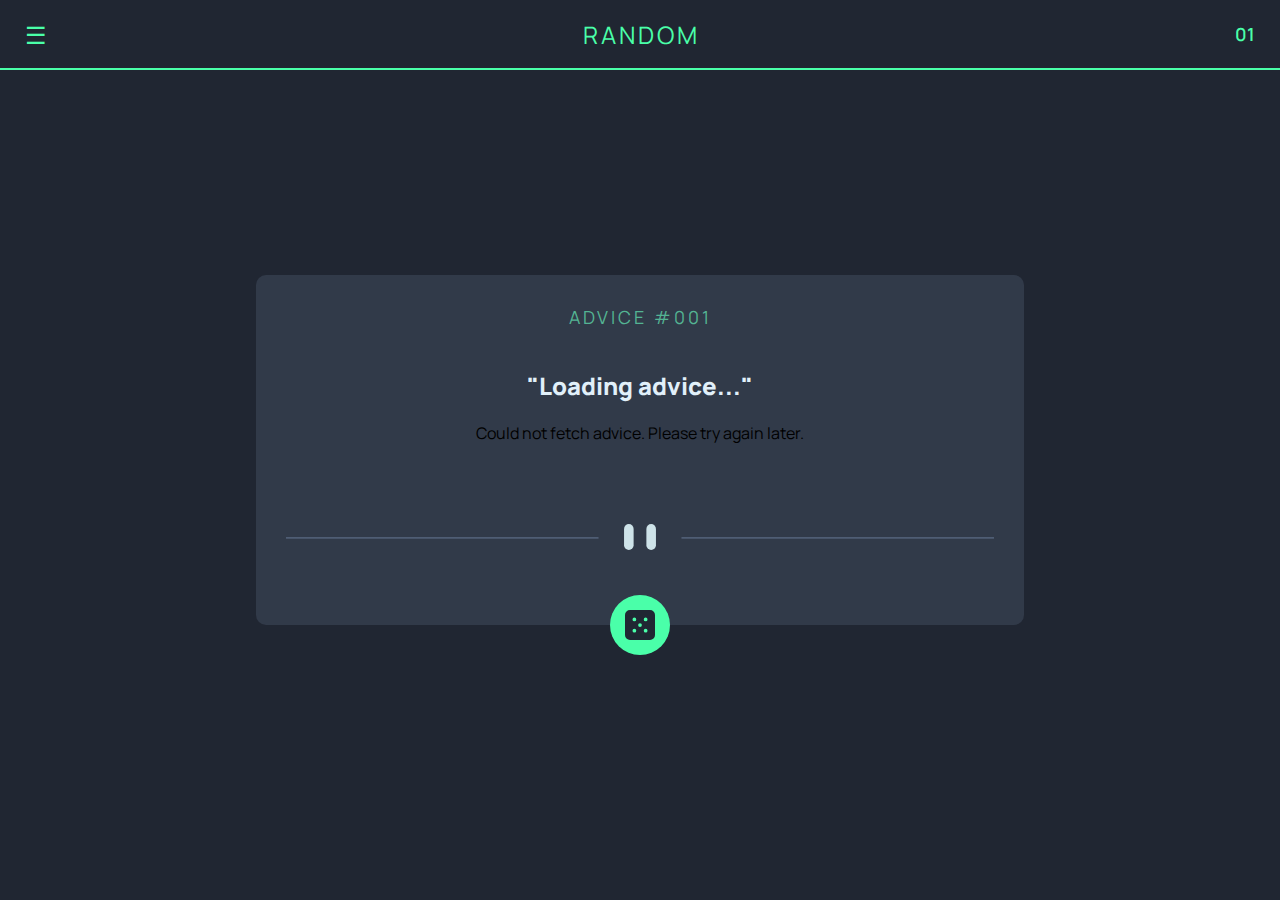
<file: index.html>
<!DOCTYPE html>
<html lang="en">

<head>
  <meta charset="UTF-8">
  <meta name="viewport" content="width=device-width, initial-scale=1.0">
  <meta name="description" content="A random advice generator web app. Get random pieces of advice that can help you navigate life wisely.">
  <meta name="keywords" content="advice, life advice">
  <meta name="author" content="Gbemisola Oyeniyi">
  <meta name="robots" content="index, follow">

  <!-- Security Meta Tags -->
  <meta http-equiv="X-Frame-Options" content="deny">
  <meta name="referrer" content="no-referrer">

  <!-- Favicon -->
  <meta name="theme-color" content="#202632">
  <link rel="icon" href="favicon.png" type="image/x-icon">

  <title>Random Advice Generator Web App</title>
  <link href="https://fonts.googleapis.com/css2?family=Manrope:wght@800&display=swap" rel="stylesheet">
  <!-- Link to the external CSS file -->
  <link rel="stylesheet" href="styles.css">
</head>

<body>
  <div class="header">
    <div class="menu-icon">☰</div>
    <div class="page-name">RANDOM</div>
    <div class="page-number">01</div>
  </div>

  <div class="menu-content">
    <a href="index.html" class="link active">Random</a>
    <a href="life-advice.html" class="link">Life</a>
    <a href="career-advice.html" class="link">Career</a>
    <a href="health-advice.html" class="link">Health</a>
    <a href="relationship-advice.html" class="link">Love</a>
    <a href="finance-advice.html" class="link">Finance</a>
    <a href="https://github.com/itsgbemi/advice-generator" target="_blank" class="link">About</a>
  </div>

  <div class="advice-container">
    <div class="advice-box">
      <p class="advice-number" id="adviceNumber">ADVICE #001</p>
      <p class="advice-text" id="adviceText">"Loading advice..."</p>
      <p class="error-message" id="error"></p>

      <!-- Pattern Divider -->
      <img src="image/pattern-divider-desktop.svg" class="pattern-divider pattern-divider-desktop" alt="Pattern Divider for Desktop">
      <img src="image/pattern-divider-mobile.svg" class="pattern-divider pattern-divider-mobile" alt="Pattern Divider for Mobile">

      <!-- Dice Icon -->
      <div class="icon-dice" id="shuffleAdvice" aria-label="Shuffle Advice" role="button">
        <img src="image/icon-dice.svg" alt="Dice Icon">
      </div>
    </div>
  </div>

  <!-- Link to the external JavaScript file -->
  <script src="random.js"></script>
</body>
</html>
</file>
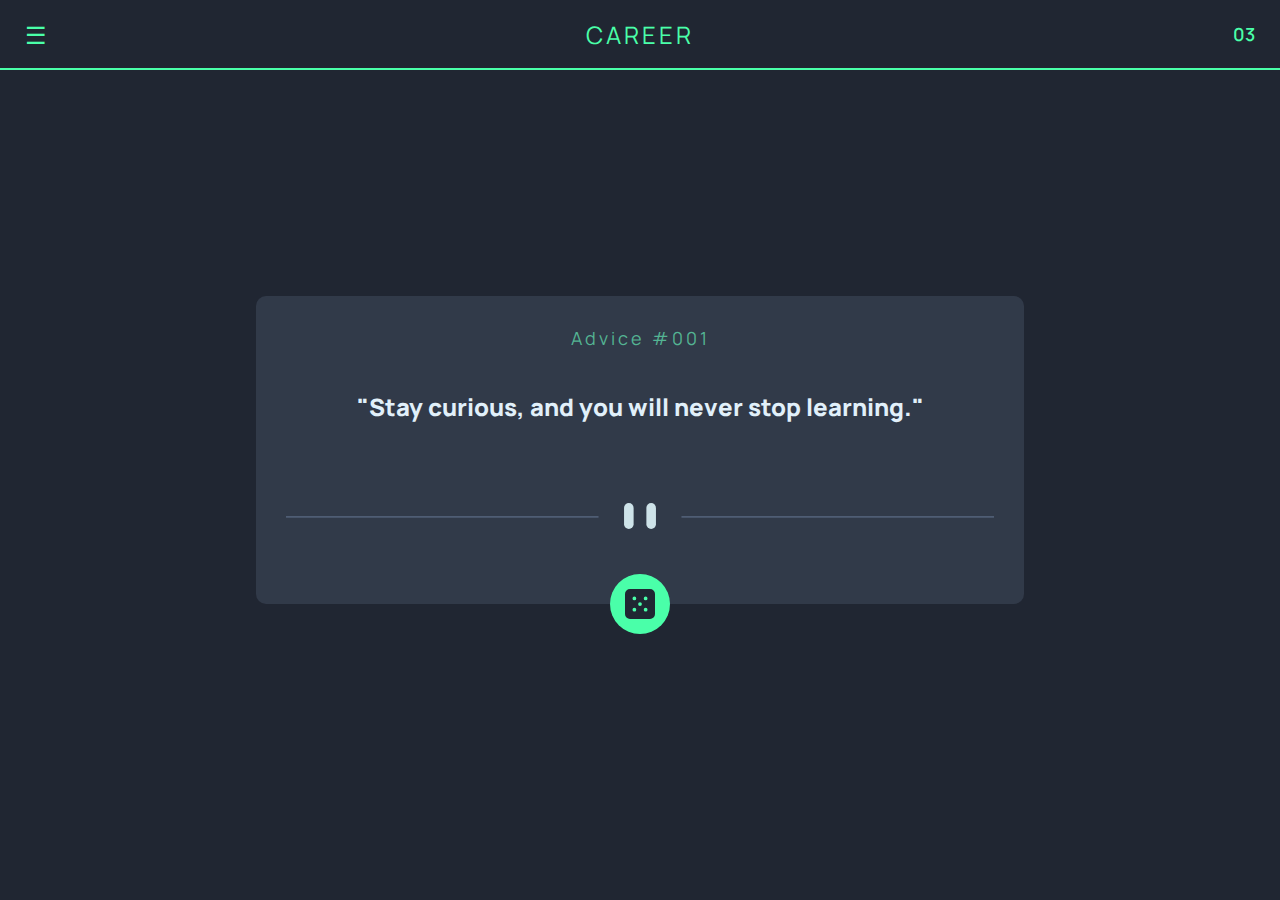
<file: career-advice.html>
<!DOCTYPE html>
<html lang="en">

<head>
  <meta charset="UTF-8">
  <meta name="viewport" content="width=device-width, initial-scale=1.0">
  <meta name="description" content="A random career advice generator web app. Get random pieces of advice that can help your career.">
  <meta name="keywords" content="advice, career advice, workplace advice">
  <meta name="author" content="Gbemisola Oyeniyi">
  <meta name="robots" content="index, follow">

  <!-- Security Meta Tags -->
  <meta http-equiv="X-Frame-Options" content="deny">
  <meta name="referrer" content="no-referrer">

  <!-- Favicon -->
  <meta name="theme-color" content="#202632">
  <link rel="icon" href="favicon.png" type="image/x-icon">

  <title>Career Advice Generator Web App</title>
  <link href="https://fonts.googleapis.com/css2?family=Manrope:wght@800&display=swap" rel="stylesheet">
  <!-- Link to the external CSS file -->
  <link rel="stylesheet" href="styles.css">
</head>

<body>
  <div class="header">
    <div class="menu-icon">☰</div>
    <div class="page-name">CAREER</div>
    <div class="page-number">03</div>
  </div>

  <div class="menu-content">
    <a href="index.html" class="link">Random</a>
    <a href="life-advice.html" class="link">Life</a>
    <a href="career-advice.html" class="link active">Career</a>
    <a href="health-advice.html" class="link">Health</a>
    <a href="relationship-advice.html" class="link">Love</a>
    <a href="finance-advice.html" class="link">Finance</a>
    <a href="https://github.com/itsgbemi/advice-generator" target="_blank" class="link">About</a>
  </div>

  <div class="advice-container">
    <div class="advice-box">
      <p class="advice-number" id="adviceNumber">ADVICE #001</p>
      <p class="advice-text" id="adviceText">"Loading advice..."</p>

      <!-- Pattern Divider -->
      <img src="image/pattern-divider-desktop.svg" class="pattern-divider pattern-divider-desktop" alt="Pattern Divider for Desktop">
      <img src="image/pattern-divider-mobile.svg" class="pattern-divider pattern-divider-mobile" alt="Pattern Divider for Mobile">

      <!-- Dice Icon -->
      <div class="icon-dice" id="shuffleAdvice" aria-label="Shuffle Advice" role="button">
        <img src="image/icon-dice.svg" alt="Dice Icon">
      </div>
    </div>
  </div>

  <!-- Link to the external JavaScript file -->
  <script src="career.js"></script>
</body>
</html>
</file>
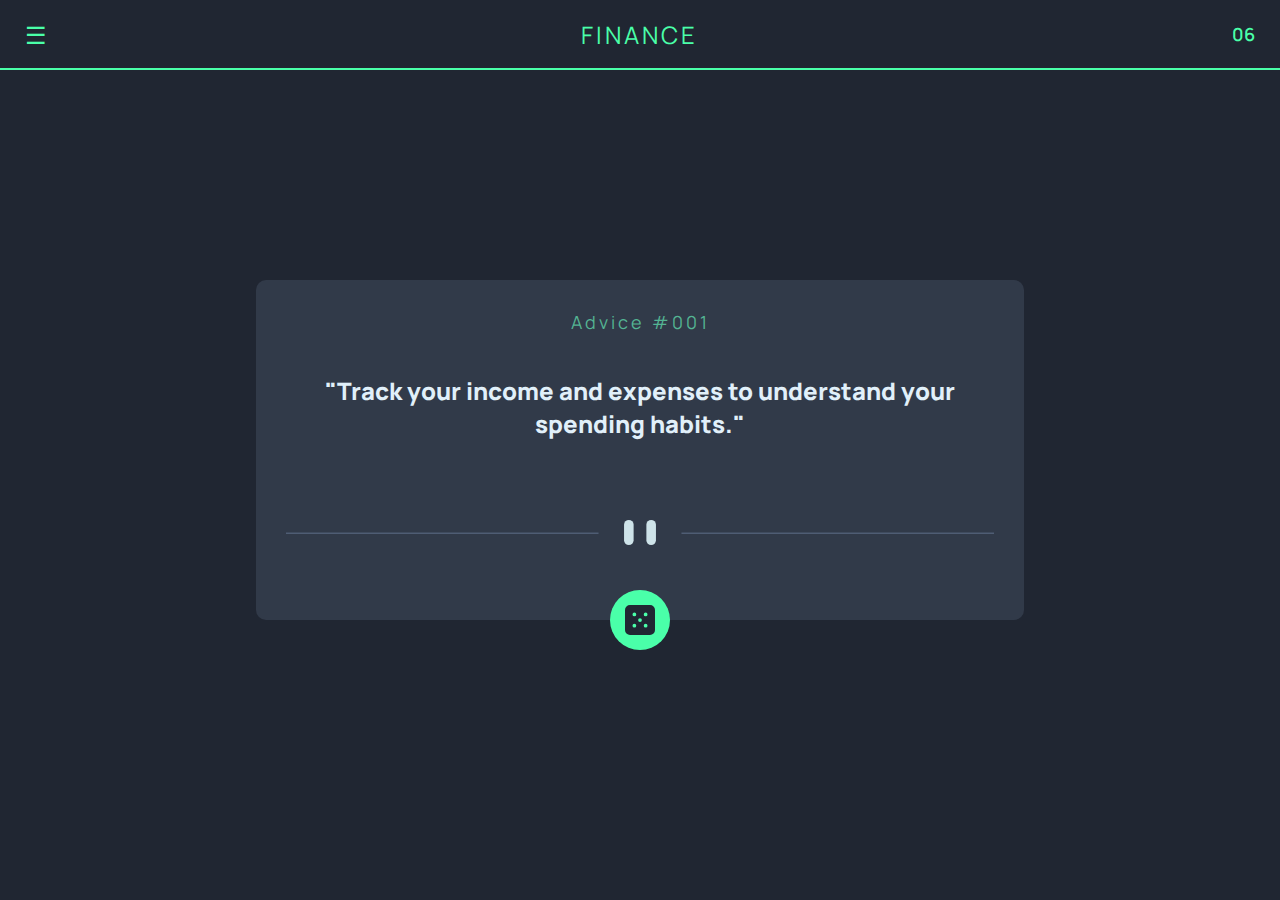
<file: finance-advice.html>
<!DOCTYPE html>
<html lang="en">

<head>
  <meta charset="UTF-8">
  <meta name="viewport" content="width=device-width, initial-scale=1.0">
  <meta name="description" content="A random finance advice generator web app. Get random pieces of advice that can help you manage your finances.">
  <meta name="keywords" content="advice, finance advice, money advice">
  <meta name="author" content="Gbemisola Oyeniyi">
  <meta name="robots" content="index, follow">

  <!-- Security Meta Tags -->
  <meta http-equiv="X-Frame-Options" content="deny">
  <meta name="referrer" content="no-referrer">

  <!-- Favicon -->
  <meta name="theme-color" content="#202632">
  <link rel="icon" href="favicon.png" type="image/x-icon">

  <title>Finance Advice Generator Web App</title>
  <link href="https://fonts.googleapis.com/css2?family=Manrope:wght@800&display=swap" rel="stylesheet">
  <!-- Link to the external CSS file -->
  <link rel="stylesheet" href="styles.css">
</head>

<body>
  <div class="header">
    <div class="menu-icon">☰</div>
    <div class="page-name">FINANCE</div>
    <div class="page-number">06</div>
  </div>

  <div class="menu-content">
    <a href="index.html" class="link">Random</a>
    <a href="life-advice.html" class="link">Life</a>
    <a href="career-advice.html" class="link">Career</a>
    <a href="health-advice.html" class="link">Health</a>
    <a href="relationship-advice.html" class="link">Love</a>
    <a href="finance-advice.html" class="link active">Finance</a>
    <a href="https://github.com/itsgbemi/advice-generator" target="_blank" class="link">About</a>
  </div>

  <div class="advice-container">
    <div class="advice-box">
      <p class="advice-number" id="adviceNumber">ADVICE #001</p>
      <p class="advice-text" id="adviceText">"Loading advice..."</p>

      <!-- Pattern Divider -->
      <img src="image/pattern-divider-desktop.svg" class="pattern-divider pattern-divider-desktop" alt="Pattern Divider for Desktop">
      <img src="image/pattern-divider-mobile.svg" class="pattern-divider pattern-divider-mobile" alt="Pattern Divider for Mobile">

      <!-- Dice Icon -->
      <div class="icon-dice" id="shuffleAdvice" aria-label="Shuffle Advice" role="button">
        <img src="image/icon-dice.svg" alt="Dice Icon">
      </div>
    </div>
  </div>

  <!-- Link to the external JavaScript file -->
  <script src="finance.js"></script>
</body>
</html>
</file>
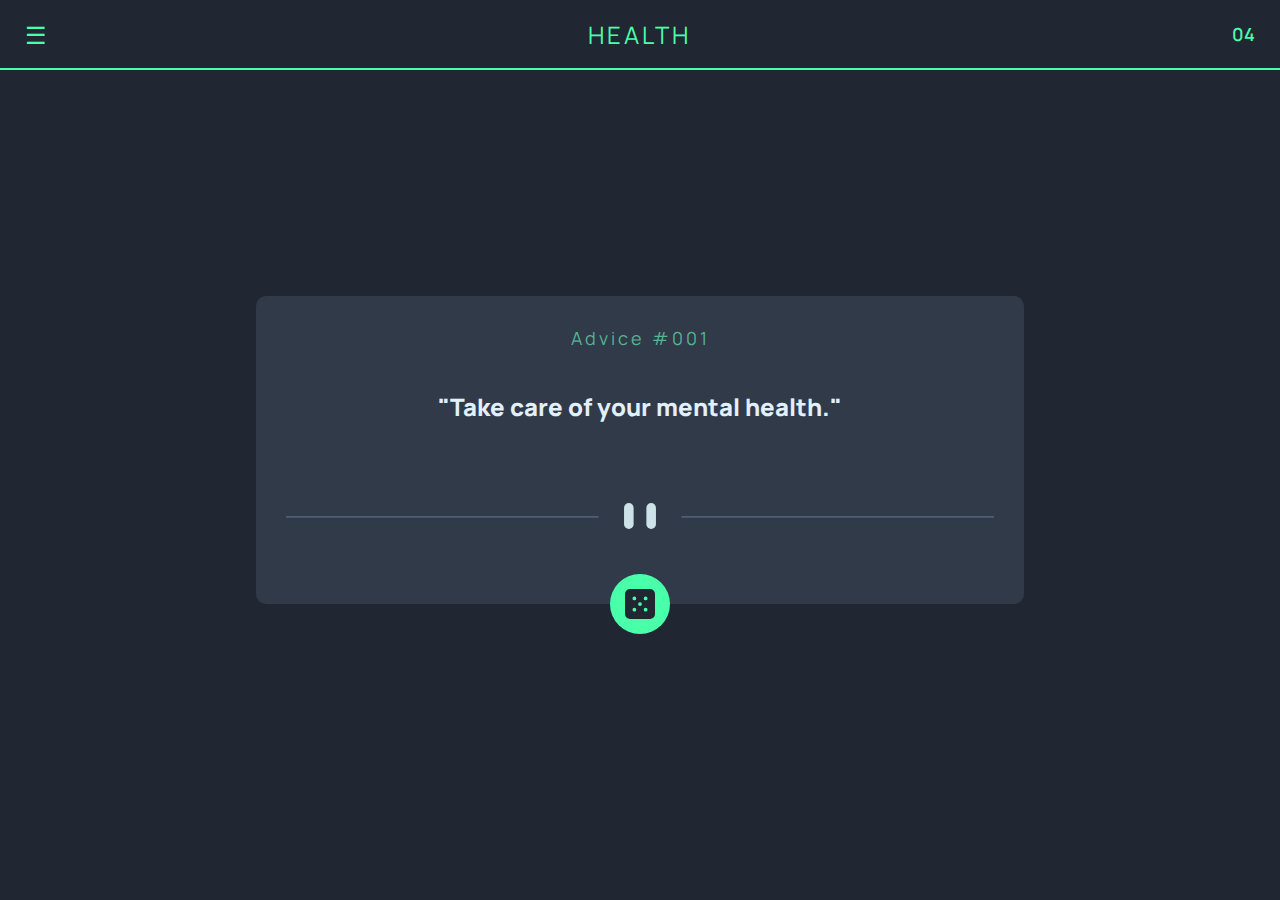
<file: health-advice.html>
<!DOCTYPE html>
<html lang="en">

<head>
  <meta charset="UTF-8">
  <meta name="viewport" content="width=device-width, initial-scale=1.0">
  <meta name="description" content="A random health advice generator web app. Get random pieces of advice that can help you live a healthier life.">
  <meta name="keywords" content="advice, health advice">
  <meta name="author" content="Gbemisola Oyeniyi">
  <meta name="robots" content="index, follow">

  <!-- Security Meta Tags -->
  <meta http-equiv="X-Frame-Options" content="deny">
  <meta name="referrer" content="no-referrer">

  <!-- Favicon -->
  <meta name="theme-color" content="#202632">
  <link rel="icon" href="favicon.png" type="image/x-icon">

  <title>Health Advice Generator Web App</title>
  <link href="https://fonts.googleapis.com/css2?family=Manrope:wght@800&display=swap" rel="stylesheet">
  <!-- Link to the external CSS file -->
  <link rel="stylesheet" href="styles.css">
</head>

<body>
  <div class="header">
    <div class="menu-icon">☰</div>
    <div class="page-name">HEALTH</div>
    <div class="page-number">04</div>
  </div>

  <div class="menu-content">
    <a href="index.html" class="link">Random</a>
    <a href="life-advice.html" class="link">Life</a>
    <a href="career-advice.html" class="link">Career</a>
    <a href="health-advice.html" class="link active">Health</a>
    <a href="relationship-advice.html" class="link">Love</a>
    <a href="finance-advice.html" class="link">Finance</a>
    <a href="https://github.com/itsgbemi/advice-generator" target="_blank" class="link">About</a>
  </div>

  <div class="advice-container">
    <div class="advice-box">
      <p class="advice-number" id="adviceNumber">ADVICE #001</p>
      <p class="advice-text" id="adviceText">"Loading advice..."</p>

      <!-- Pattern Divider -->
      <img src="image/pattern-divider-desktop.svg" class="pattern-divider pattern-divider-desktop" alt="Pattern Divider for Desktop">
      <img src="image/pattern-divider-mobile.svg" class="pattern-divider pattern-divider-mobile" alt="Pattern Divider for Mobile">

      <!-- Dice Icon -->
      <div class="icon-dice" id="shuffleAdvice" aria-label="Shuffle Advice" role="button">
        <img src="image/icon-dice.svg" alt="Dice Icon">
      </div>
    </div>
  </div>

  <!-- Link to the external JavaScript file -->
  <script src="health.js"></script>
</body>
</html>
</file>
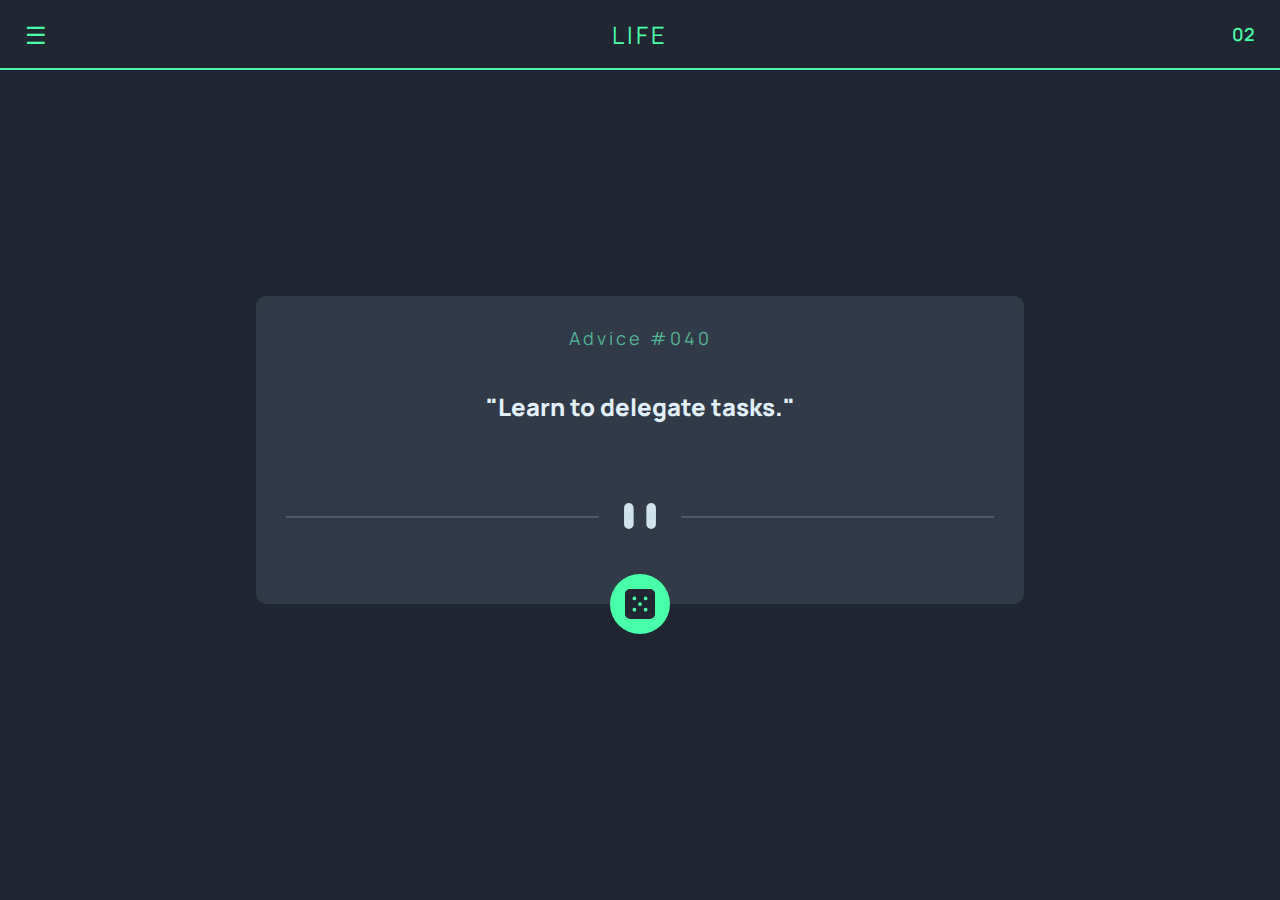
<file: life-advice.html>
<!DOCTYPE html>
<html lang="en">

<head>
  <meta charset="UTF-8">
  <meta name="viewport" content="width=device-width, initial-scale=1.0">
  <meta name="description" content="A random advice generator web app. Get random pieces of advice that can help you navigate life wisely.">
  <meta name="keywords" content="advice, life advice">
  <meta name="author" content="Gbemisola Oyeniyi">
  <meta name="robots" content="index, follow">

  <!-- Security Meta Tags -->
  <meta http-equiv="X-Frame-Options" content="deny">
  <meta name="referrer" content="no-referrer">

  <!-- Favicon -->
  <meta name="theme-color" content="#202632">
  <link rel="icon" href="favicon.png" type="image/x-icon">

  <title>Life Advice Generator Web App</title>
  <link href="https://fonts.googleapis.com/css2?family=Manrope:wght@800&display=swap" rel="stylesheet">
  <!-- Link to the external CSS file -->
  <link rel="stylesheet" href="styles.css">
</head>

<body>
  <div class="header">
    <div class="menu-icon">☰</div>
    <div class="page-name">LIFE</div>
    <div class="page-number">02</div>
  </div>

  <div class="menu-content">
    <a href="index.html" class="link">Random</a>
    <a href="life-advice.html" class="link active">Life</a>
    <a href="career-advice.html" class="link">Career</a>
    <a href="health-advice.html" class="link">Health</a>
    <a href="relationship-advice.html" class="link">Love</a>
    <a href="finance-advice.html" class="link">Finance</a>
    <a href="https://github.com/itsgbemi/advice-generator" target="_blank" class="link">About</a>
  </div>

  <div class="advice-container">
    <div class="advice-box">
      <p class="advice-number" id="adviceNumber">ADVICE #001</p>
      <p class="advice-text" id="adviceText">"Loading advice..."</p>

      <!-- Pattern Divider -->
      <img src="image/pattern-divider-desktop.svg" class="pattern-divider pattern-divider-desktop" alt="Pattern Divider for Desktop">
      <img src="image/pattern-divider-mobile.svg" class="pattern-divider pattern-divider-mobile" alt="Pattern Divider for Mobile">

      <!-- Dice Icon -->
      <div class="icon-dice" id="shuffleAdvice" aria-label="Shuffle Advice" role="button">
        <img src="image/icon-dice.svg" alt="Dice Icon">
      </div>
    </div>
  </div>

  <!-- Link to the external JavaScript file -->
  <script src="life.js"></script>
</body>
</html>
</file>
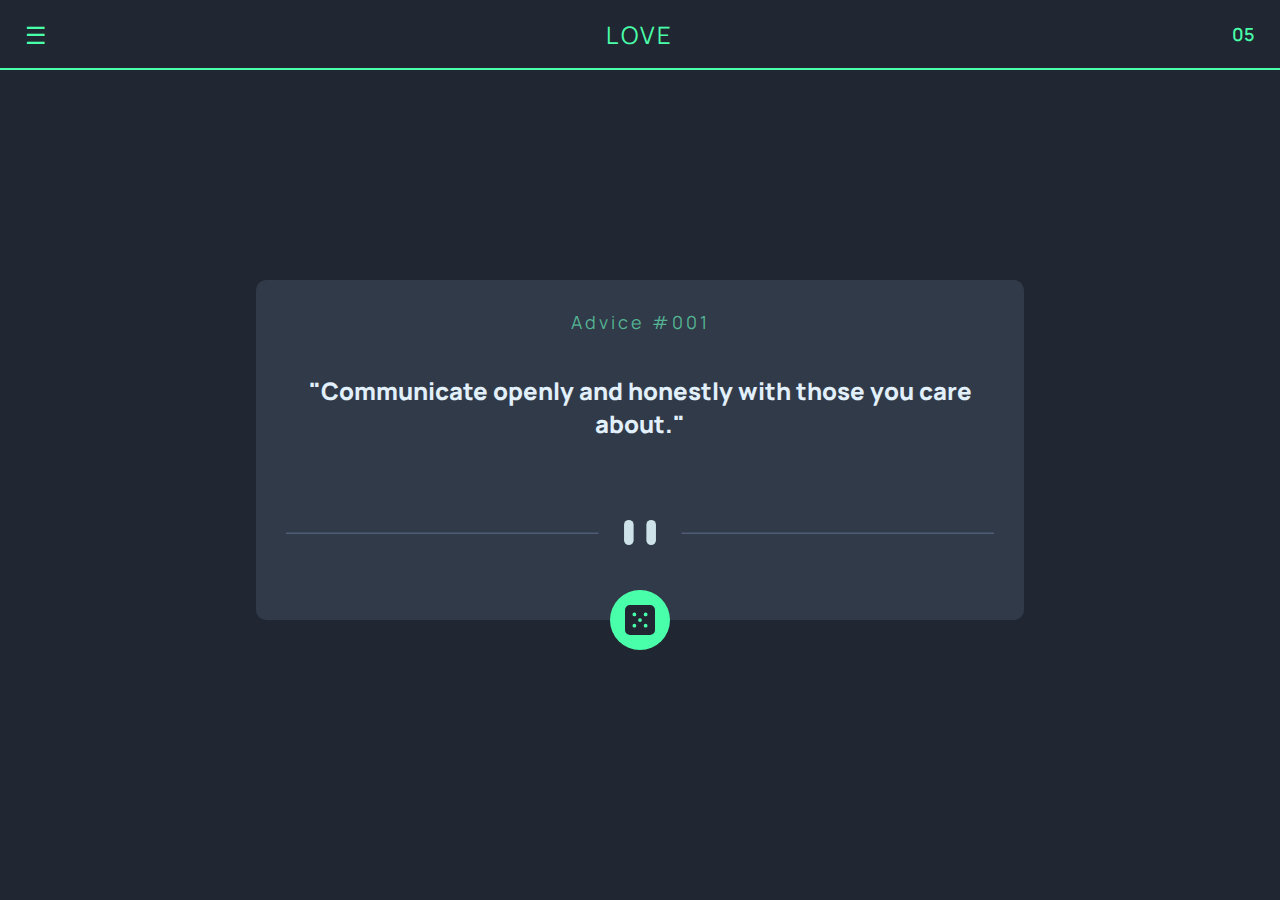
<file: relationship-advice.html>
<!DOCTYPE html>
<html lang="en">

<head>
  <meta charset="UTF-8">
  <meta name="viewport" content="width=device-width, initial-scale=1.0">
  <meta name="description" content="A random relationship advice generator web app. Get random pieces of advice that can help your relationship with your partner, friends and family.">
  <meta name="keywords" content="advice, love advice, friendship advice, family advice, relationship advice">
  <meta name="author" content="Gbemisola Oyeniyi">
  <meta name="robots" content="index, follow">

  <!-- Security Meta Tags -->
  <meta http-equiv="X-Frame-Options" content="deny">
  <meta name="referrer" content="no-referrer">

  <!-- Favicon -->
  <meta name="theme-color" content="#202632">
  <link rel="icon" href="favicon.png" type="image/x-icon">

  <title>Relationship Advice Generator Web App</title>
  <link href="https://fonts.googleapis.com/css2?family=Manrope:wght@800&display=swap" rel="stylesheet">
  <!-- Link to the external CSS file -->
  <link rel="stylesheet" href="styles.css">
</head>

<body>
  <div class="header">
    <div class="menu-icon">☰</div>
    <div class="page-name">LOVE</div>
    <div class="page-number">05</div>
  </div>

  <div class="menu-content">
    <a href="index.html" class="link">Random</a>
    <a href="life-advice.html" class="link">Life</a>
    <a href="career-advice.html" class="link">Career</a>
    <a href="health-advice.html" class="link">Health</a>
    <a href="relationship-advice.html" class="link active">Love</a>
    <a href="finance-advice.html" class="link">Finance</a>
    <a href="https://github.com/itsgbemi/advice-generator" target="_blank" class="link">About</a>
  </div>

  <div class="advice-container">
    <div class="advice-box">
      <p class="advice-number" id="adviceNumber">ADVICE #001</p>
      <p class="advice-text" id="adviceText">"Loading advice..."</p>

      <!-- Pattern Divider -->
      <img src="image/pattern-divider-desktop.svg" class="pattern-divider pattern-divider-desktop" alt="Pattern Divider for Desktop">
      <img src="image/pattern-divider-mobile.svg" class="pattern-divider pattern-divider-mobile" alt="Pattern Divider for Mobile">

      <!-- Dice Icon -->
      <div class="icon-dice" id="shuffleAdvice" aria-label="Shuffle Advice" role="button">
        <img src="image/icon-dice.svg" alt="Dice Icon">
      </div>
    </div>
  </div>

  <!-- Link to the external JavaScript file -->
  <script src="relationship.js"></script>
</body>
</html>
</file>
<file: styles.css>
* {
  box-sizing: border-box;
  margin: 0;
  padding: 0;
}

body {
  background-color: #202632;
  font-family: 'Manrope', sans-serif;
  display: flex;
  flex-direction: column;
  align-items: center;
  justify-content: space-between;
  height: 100vh;
  margin: 0;
  padding: 0;
  overflow-x: hidden;
  overflow-y: auto;
}

.header {
  position: fixed;
  top: 0;
  left: 0;
  width: 100vw;
  height: 70px;
  display: flex;
  justify-content: space-between;
  align-items: center;
  padding: 0 25px;
  border-bottom: 2px solid #4affa9;
  z-index: 1002;
  background-color: #202632;
}

.menu-icon {
  font-size: 24px;
  cursor: pointer;
  color: #4affa9;
}

.page-name {
  font-size: 24px;
  color: #4affa9;
  letter-spacing: 3px;
  text-transform: uppercase;
  text-align: center;
  flex-grow: 1;
}

.page-number {
  font-size: 18px;
  color: #4affa9;
  font-weight: 600;
}

.menu-content {
  position: fixed;
  top: 69px;
  left: -100%;
  width: 25%;
  height: 100vh;
  background-color: #202632;
  color: #fff;
  transform: translateX(-100%);
  transition: transform 0.3s ease;
  z-index: 1000;
  overflow: auto;
  padding: 20px;
  text-align: left;
}

.menu-content.show {
  transform: translateX(0);
  left: 15px;
}

.link {
  display: block;
  padding: 10px;
  color: #e1f0fa;
  text-decoration: none;
  font-size: 18px;
  margin-bottom: 10px;
}

.link::after {
  content: '';
  display: block;
  width: 0;
  height: 2px;
  background: #4affa9;
  transition: width 0.3s;
}

.link:hover::after {
  width: 100%;
}

.link:active {
  color: #e1f0fa;
}

.link.active {
  color: #4affa9;
  font-weight: bold;
}

.advice-container {
  display: flex;
  justify-content: center;
  align-items: center;
  flex-grow: 1;
  margin: 20px 0;
}

.advice-box {
  background-color: #313a49;
  padding: 30px;
  width: 60vw;
  border-radius: 10px;
  text-align: center;
  position: relative;
}

.advice-number {
  color: #54b493;
  letter-spacing: 3px;
  font-size: 18px;
  margin-bottom: 40px;
}

.advice-text {
  color: #e1f0fa;
  font-weight: 800;
  font-size: 24px;
  margin: 20px 0;
}

/* Pattern Divider */
.pattern-divider {
  margin-top: 80px;
  margin-bottom: 45px;
  left: 10px;
  right: 10px;
  width: 100%;
  max-width: 100%;
}

/* Desktop Divider */
.pattern-divider-desktop {
  display: none;
}

/* Mobile Divider */
.pattern-divider-mobile {
  display: block;
}

.icon-dice {
  width: 60px;
  height: 60px;
  color: black;
  background-color: #4affa9;
  border-radius: 50%;
  padding: 10px;
  cursor: pointer;
  display: flex;
  justify-content: center;
  align-items: center;
  position: absolute;
  bottom: -30px;
  left: 50%;
  transform: translateX(-50%);
  transition: all 0.3s ease;
}

.icon-dice img {
  max-width: 100%;
  max-height: 100%;
}

.icon-dice:hover {
  box-shadow: 0 0 10px #4affa9, 0 0 20px #4affa9, 0 0 30px #4affa9;
}

@media (min-width: 481px) {
  /* Show desktop divider on larger screens */
  .pattern-divider-desktop {
    display: block;
  }

  .pattern-divider-mobile {
    display: none;
  }

  .icon-dice img {
    width: 30px;
    height: 30px;
  }
}

@media (max-width: 480px) {
  .advice-box {
    width: 280px;
    padding: 20px;
  }

  .advice-number {
    font-size: 11px;
  }

  .advice-text {
    font-size: 17px;
  }

  .icon-dice {
    width: 50px;
    height: 50px;
    padding: 8px;
  }

  .icon-dice img {
    width: 25px;
    height: 25px;
  }

  .menu-content {
    width: 40%;
  }
}
</file>
